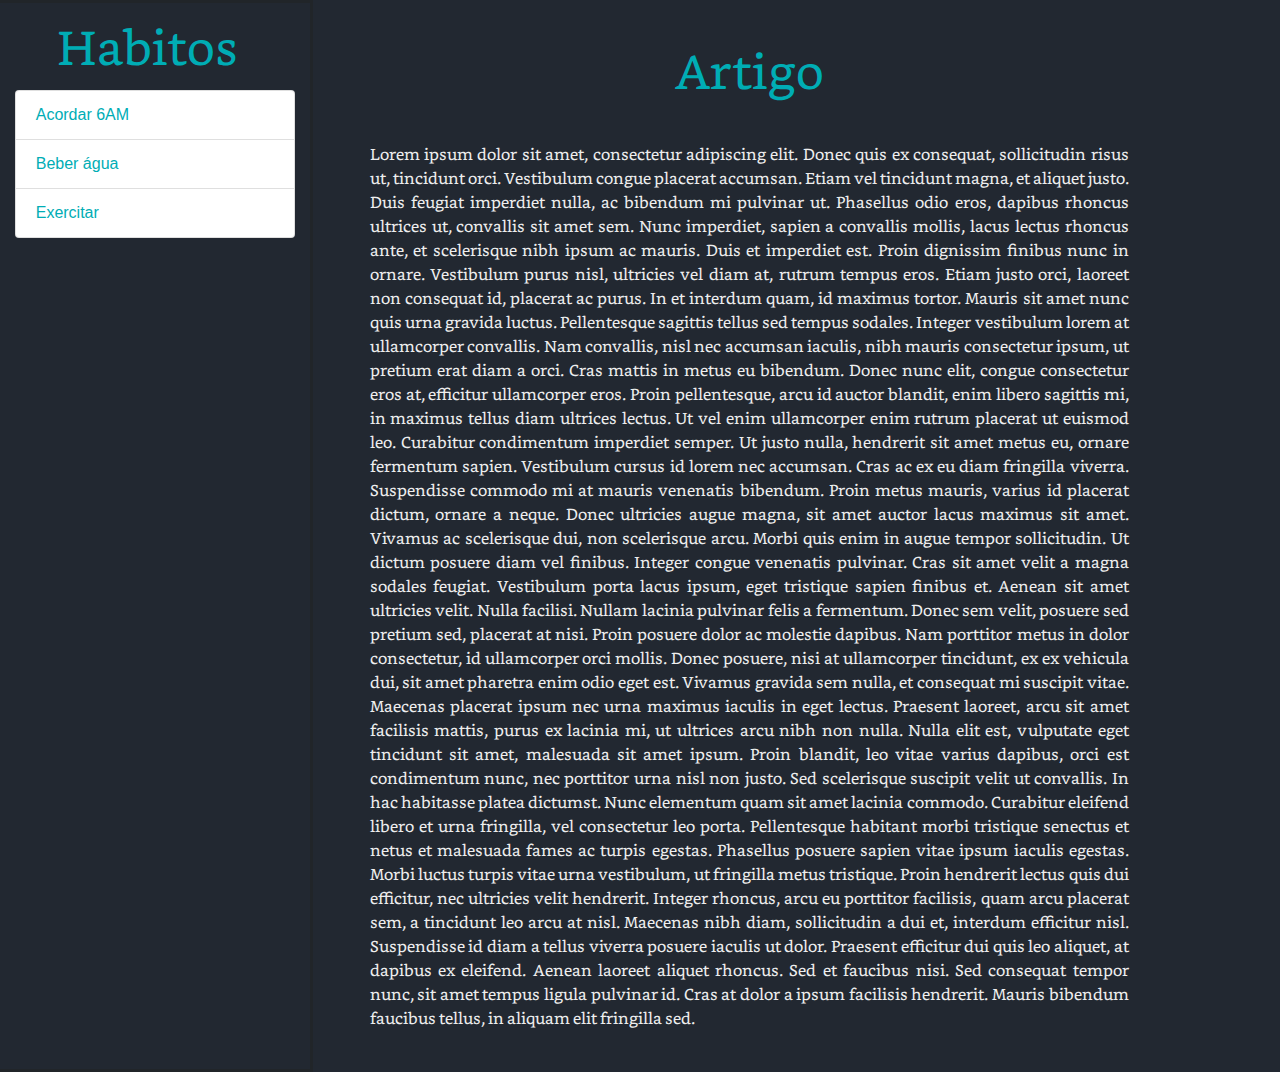
<file: index.html>
<!doctype html>
<html lang="en">

<head>
  <title>Produtividade</title>
  
  <meta charset="utf-8">
  <meta name="viewport" content="width=device-width, initial-scale=1, shrink-to-fit=no">
  
  <link rel="stylesheet" href="https://stackpath.bootstrapcdn.com/bootstrap/4.3.1/css/bootstrap.min.css"
    integrity="sha384-ggOyR0iXCbMQv3Xipma34MD+dH/1fQ784/j6cY/iJTQUOhcWr7x9JvoRxT2MZw1T" crossorigin="anonymous">
  
    <link rel="stylesheet" href="style_dark.css">
  
  <script src="index.js"></script>
</head>

<body>
  <div class="row">
    <aside class="col-lg-3">
      <h1>Habitos</h1>

      <ul id='habits' class="list-group">
        <a class="list-group-item list-group-item-action">Acordar 6AM</a>
        <a class="list-group-item list-group-item-action">Beber água</a>
        <a class="list-group-item list-group-item-action">Exercitar</a>
      </ul>
    </aside>

    <article class="col-lg-8">
      <h1>Artigo</h1>

      <p>
        Lorem ipsum dolor sit amet, consectetur adipiscing elit. Donec quis ex consequat, sollicitudin risus ut,
        tincidunt orci. Vestibulum congue placerat accumsan. Etiam vel tincidunt magna, et aliquet justo. Duis feugiat
        imperdiet nulla, ac bibendum mi pulvinar ut. Phasellus odio eros, dapibus rhoncus ultrices ut, convallis sit
        amet sem. Nunc imperdiet, sapien a convallis mollis, lacus lectus rhoncus ante, et scelerisque nibh ipsum ac
        mauris. Duis et imperdiet est. Proin dignissim finibus nunc in ornare. Vestibulum purus nisl, ultricies vel diam
        at, rutrum tempus eros. Etiam justo orci, laoreet non consequat id, placerat ac purus. In et interdum quam, id
        maximus tortor. Mauris sit amet nunc quis urna gravida luctus. Pellentesque sagittis tellus sed tempus sodales.
        Integer vestibulum lorem at ullamcorper convallis. Nam convallis, nisl nec accumsan iaculis, nibh mauris
        consectetur ipsum, ut pretium erat diam a orci.

        Cras mattis in metus eu bibendum. Donec nunc elit, congue consectetur eros at, efficitur ullamcorper eros. Proin
        pellentesque, arcu id auctor blandit, enim libero sagittis mi, in maximus tellus diam ultrices lectus. Ut vel
        enim ullamcorper enim rutrum placerat ut euismod leo. Curabitur condimentum imperdiet semper. Ut justo nulla,
        hendrerit sit amet metus eu, ornare fermentum sapien. Vestibulum cursus id lorem nec accumsan. Cras ac ex eu
        diam fringilla viverra. Suspendisse commodo mi at mauris venenatis bibendum. Proin metus mauris, varius id
        placerat dictum, ornare a neque. Donec ultricies augue magna, sit amet auctor lacus maximus sit amet.

        Vivamus ac scelerisque dui, non scelerisque arcu. Morbi quis enim in augue tempor sollicitudin. Ut dictum
        posuere diam vel finibus. Integer congue venenatis pulvinar. Cras sit amet velit a magna sodales feugiat.
        Vestibulum porta lacus ipsum, eget tristique sapien finibus et. Aenean sit amet ultricies velit. Nulla facilisi.
        Nullam lacinia pulvinar felis a fermentum. Donec sem velit, posuere sed pretium sed, placerat at nisi.

        Proin posuere dolor ac molestie dapibus. Nam porttitor metus in dolor consectetur, id ullamcorper orci mollis.
        Donec posuere, nisi at ullamcorper tincidunt, ex ex vehicula dui, sit amet pharetra enim odio eget est. Vivamus
        gravida sem nulla, et consequat mi suscipit vitae. Maecenas placerat ipsum nec urna maximus iaculis in eget
        lectus. Praesent laoreet, arcu sit amet facilisis mattis, purus ex lacinia mi, ut ultrices arcu nibh non nulla.
        Nulla elit est, vulputate eget tincidunt sit amet, malesuada sit amet ipsum. Proin blandit, leo vitae varius
        dapibus, orci est condimentum nunc, nec porttitor urna nisl non justo. Sed scelerisque suscipit velit ut
        convallis. In hac habitasse platea dictumst. Nunc elementum quam sit amet lacinia commodo. Curabitur eleifend
        libero et urna fringilla, vel consectetur leo porta. Pellentesque habitant morbi tristique senectus et netus et
        malesuada fames ac turpis egestas. Phasellus posuere sapien vitae ipsum iaculis egestas. Morbi luctus turpis
        vitae urna vestibulum, ut fringilla metus tristique.

        Proin hendrerit lectus quis dui efficitur, nec ultricies velit hendrerit. Integer rhoncus, arcu eu porttitor
        facilisis, quam arcu placerat sem, a tincidunt leo arcu at nisl. Maecenas nibh diam, sollicitudin a dui et,
        interdum efficitur nisl. Suspendisse id diam a tellus viverra posuere iaculis ut dolor. Praesent efficitur dui
        quis leo aliquet, at dapibus ex eleifend. Aenean laoreet aliquet rhoncus. Sed et faucibus nisi. Sed consequat
        tempor nunc, sit amet tempus ligula pulvinar id. Cras at dolor a ipsum facilisis hendrerit. Mauris bibendum
        faucibus tellus, in aliquam elit fringilla sed.
      </p>
    </article>
  </div>

  <script src="https://code.jquery.com/jquery-3.3.1.slim.min.js"
    integrity="sha384-q8i/X+965DzO0rT7abK41JStQIAqVgRVzpbzo5smXKp4YfRvH+8abtTE1Pi6jizo" crossorigin="anonymous">
  </script>

  <script src="https://cdnjs.cloudflare.com/ajax/libs/popper.js/1.14.7/umd/popper.min.js"
    integrity="sha384-UO2eT0CpHqdSJQ6hJty5KVphtPhzWj9WO1clHTMGa3JDZwrnQq4sF86dIHNDz0W1" crossorigin="anonymous">
  </script>

  <script src="https://stackpath.bootstrapcdn.com/bootstrap/4.3.1/js/bootstrap.min.js"
    integrity="sha384-JjSmVgyd0p3pXB1rRibZUAYoIIy6OrQ6VrjIEaFf/nJGzIxFDsf4x0xIM+B07jRM" crossorigin="anonymous">
  </script>
</body>

</html>
</file>
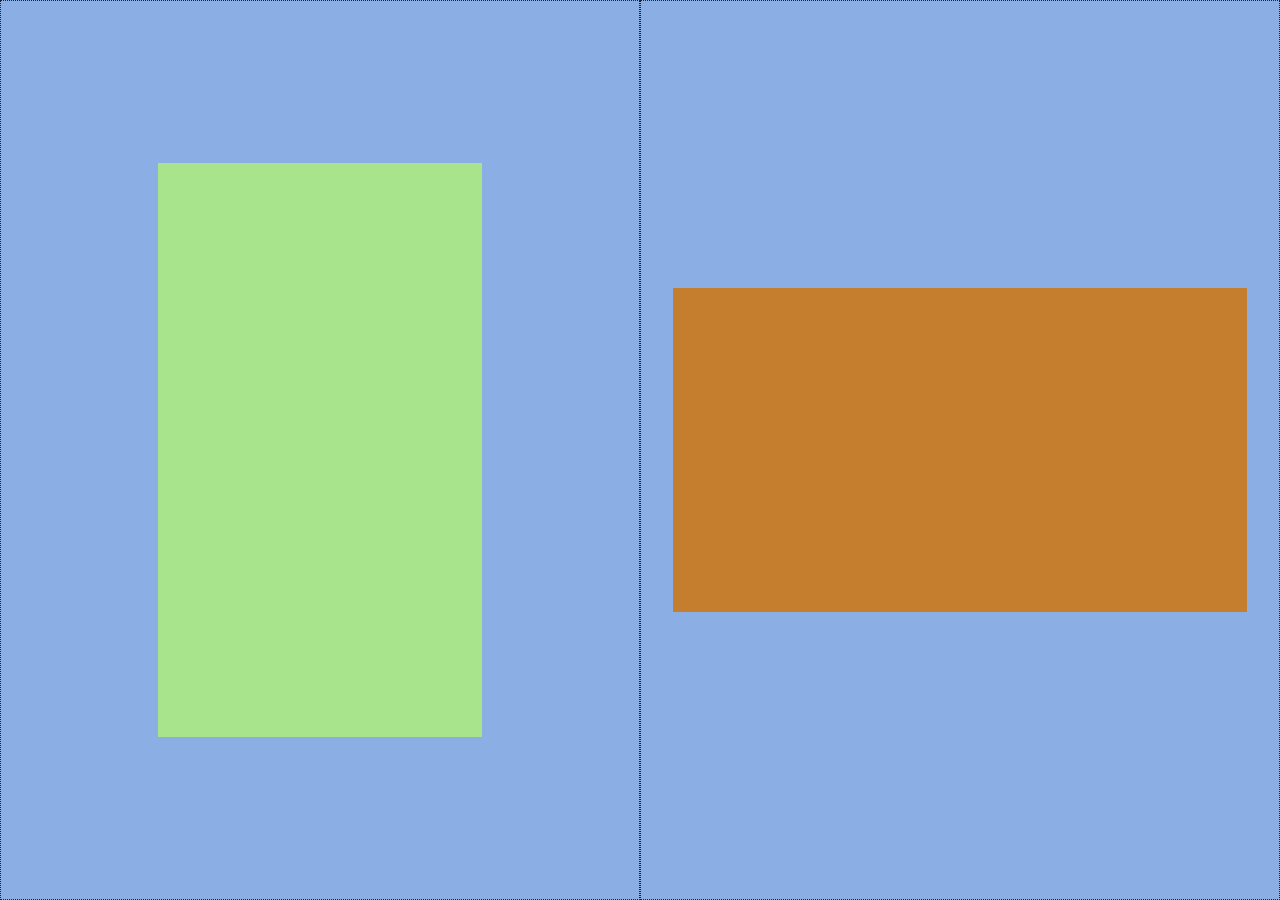
<file: responsiveness_test/index.html>
<!doctype html>
<html lang="en">

<head>
    <title>Title</title>
    <meta charset="utf-8">
    <meta name="viewport" content="width=device-width, initial-scale=1, shrink-to-fit=no">

    <link rel="stylesheet" href="https://stackpath.bootstrapcdn.com/bootstrap/4.3.1/css/bootstrap.min.css"
        integrity="sha384-ggOyR0iXCbMQv3Xipma34MD+dH/1fQ784/j6cY/iJTQUOhcWr7x9JvoRxT2MZw1T" crossorigin="anonymous">
    <link rel="stylesheet" href="style.css">


</head>

<body>
    <div id='tela' class="row no-gutters">
        <div class="col">
            <div id="mobile" class="screen">
            </div>
        </div>
        <div class="col">
            <div id="laptop" class="screen"></div>
        </div>
    </div>

    <script src="https://code.jquery.com/jquery-3.3.1.slim.min.js"
        integrity="sha384-q8i/X+965DzO0rT7abK41JStQIAqVgRVzpbzo5smXKp4YfRvH+8abtTE1Pi6jizo" crossorigin="anonymous">
    </script>
    <script src="https://cdnjs.cloudflare.com/ajax/libs/popper.js/1.14.7/umd/popper.min.js"
        integrity="sha384-UO2eT0CpHqdSJQ6hJty5KVphtPhzWj9WO1clHTMGa3JDZwrnQq4sF86dIHNDz0W1" crossorigin="anonymous">
    </script>
    <script src="https://stackpath.bootstrapcdn.com/bootstrap/4.3.1/js/bootstrap.min.js"
        integrity="sha384-JjSmVgyd0p3pXB1rRibZUAYoIIy6OrQ6VrjIEaFf/nJGzIxFDsf4x0xIM+B07jRM" crossorigin="anonymous">
    </script>
</body>

</html>
</file>
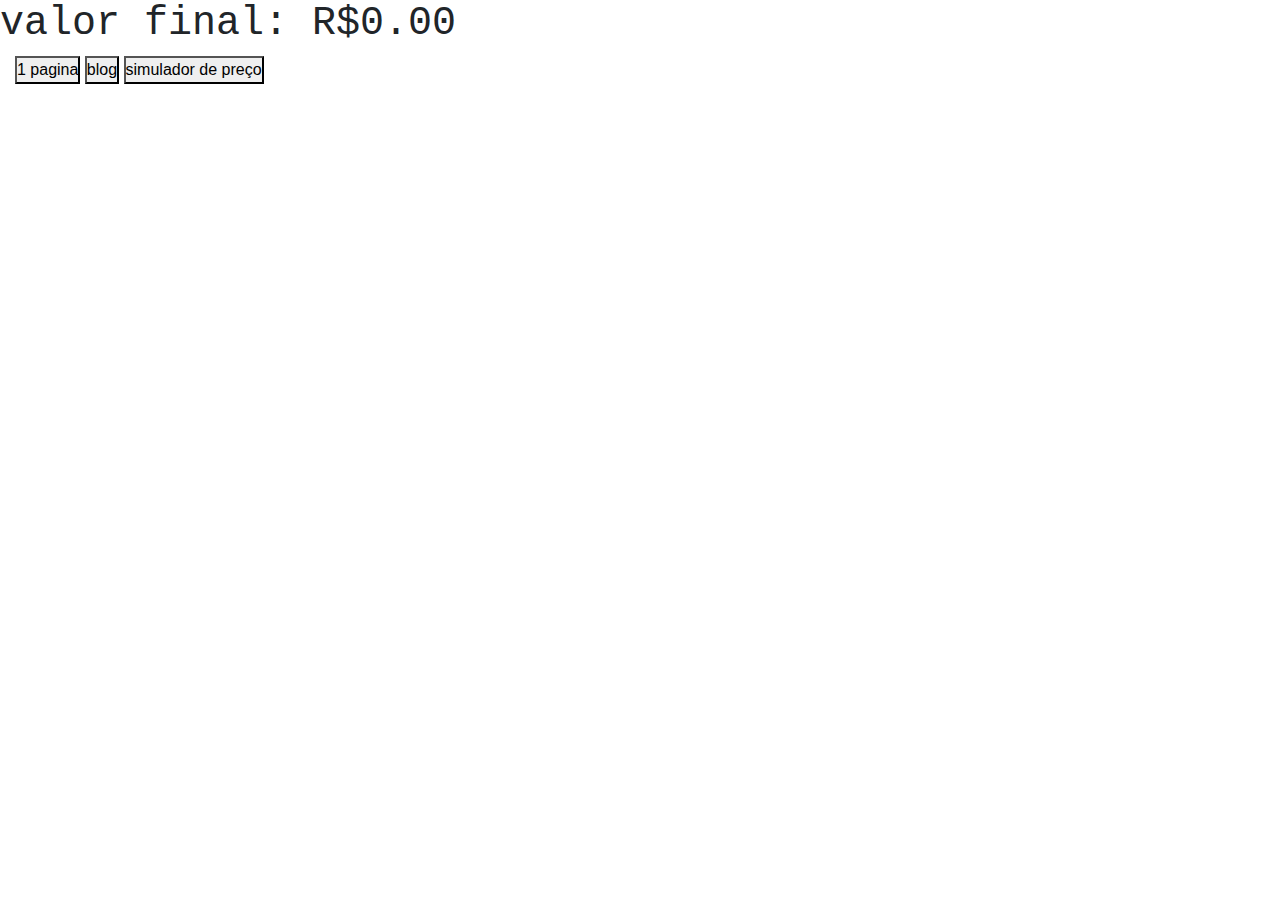
<file: pricing_simulator/pricing_simulator.html>
<!doctype html>
<html lang="pt">

<head>
    <title>Simulador de preço</title>
    <meta charset="utf-8">
    <meta name="viewport" content="width=device-width, initial-scale=1, shrink-to-fit=no">

    <link rel="stylesheet" href="https://stackpath.bootstrapcdn.com/bootstrap/4.3.1/css/bootstrap.min.css"
        integrity="sha384-ggOyR0iXCbMQv3Xipma34MD+dH/1fQ784/j6cY/iJTQUOhcWr7x9JvoRxT2MZw1T" crossorigin="anonymous">
    <link rel="stylesheet" href="css/style.css">
    <script src="js/script.js"></script>
    <link rel="shortcut icon" href="timer.svg" type="image/x-icon">
</head>

<body class="container-fluid">

    <div class="row">
        <h1>valor final: R$</h1>
        <h1 id="value">0.00</h1>
    </div>

    <button id="b3" onclick="select()">1 pagina</button>
    <button id="b1" onclick="select()">blog</button>
    <button id="b2" onclick="select()">simulador de preço</button>


    <script src=" https://code.jquery.com/jquery-3.3.1.slim.min.js"
        integrity="sha384-q8i/X+965DzO0rT7abK41JStQIAqVgRVzpbzo5smXKp4YfRvH+8abtTE1Pi6jizo" crossorigin="anonymous">
    </script>
    <script src="https://cdnjs.cloudflare.com/ajax/libs/popper.js/1.14.7/umd/popper.min.js"
        integrity="sha384-UO2eT0CpHqdSJQ6hJty5KVphtPhzWj9WO1clHTMGa3JDZwrnQq4sF86dIHNDz0W1" crossorigin="anonymous">
    </script>
    <script src="https://stackpath.bootstrapcdn.com/bootstrap/4.3.1/js/bootstrap.min.js"
        integrity="sha384-JjSmVgyd0p3pXB1rRibZUAYoIIy6OrQ6VrjIEaFf/nJGzIxFDsf4x0xIM+B07jRM" crossorigin="anonymous">
    </script>
</body>

</html>
</file>
<file: style_dark.css>
h1,
h2,
ol,
p {
    color: #eeeeee;
    font-family: bookerly;
    text-align: justify;
    margin: 5%;
}

h1 {
    font-size: 300%;
    color: #00adb5;
    font-family: bookerly;
    text-align: center;
}

h2,
ul,
li {
    color: #00adb5;
    align-self: center;
    margin-left: 5%;
}

@font-face {
    font-family: bookerly;
    src: url('font/Bookerly-Regular.ttf')
}

body {
    background-color: #222831;
}

aside {
    border-style: solid;
    border-left: #00adb5;
    border-left: 1px;
}

#habits_concluded{
    text-align: center;
}
</file>
<file: responsiveness_test/style.css>
#mobile {
    background-color: #a7e48b;
    position: relative;
    width: 50.84%;
    padding-bottom: 90%;
    float: left;
    height: 0;
}

#laptop {
    background-color: #c47e2e;
    position: relative;
    width: 90%;
    padding-bottom: 50.84%;
    float: left;
    height: 0;
}

body {
    width: 100vw;
    height: 100vh;
    background-color: #ff00dd65;
}

.col {
    width: 100%;
    height: 100%;
    border: 1px dotted;
    display: flex;
    align-items: center;
    justify-content: center;

}

#tela {
    background-color: #8bafe4;
    width: 100%;
    height: 100%;
}
</file>
<file: pricing_simulator/css/style.css>
* {
    font-family: 'Courier New', Courier, monospace;
    margin: 0px;
    padding: 0px;
}

#general {
    /* background-color: #ffffff; */
    display: block;

}

#main_row {
    height: 100vh;
}

#profile_image {
    display: block;
    max-width: 91.5%;
    /* background-color: #d1ff86; */
    /* border: 1px solid #000000; */
    margin-top: 1vw;
    margin-left: 1vw;
    margin-right: 1vw;
}

#name {
    /* background-color: #8698ff; */
    font-weight: bold;
    text-align: center;
    font-size: 2rem;
}

#name_container {
    /* background-color: #edff86; */
    margin-left: 1vw;
    margin-right: 1vw;
    margin-top: 1vw;
    /* width: max-content; */
    /* height: auto; */
}

#description_container {
    /* background-color: #edff86; */
    margin-left: 1vw;
    margin-right: 1vw;
    margin-top: 1vw;
    text-align: justify;
}

#projects_row {
    /* background-color: #b7e4b5a9; */
    margin-top: 1vw;
    margin-left: 1vw;
    margin-right: 1vw;
}

.project_container {
    overflow: hidden;
    background-color: #bd3e3e60;
    margin: 1vw;
    padding: 0%;
    border-radius: 5px;
    transition: transform .5s ease;
}

.project {
    width: 100%;
    height: 100%;
    transition: transform .5s ease;
}

.project_container:hover .project {
    filter: blur(1px) grayscale(100%) brightness(30%);
    transform: scale(1.5);
    border-radius: 5px;
    transition: transform .5s ease;
}

.project_title {
    position: absolute;
    color: #7db7e600;
    top: 50%;
    left: 50%;
    transform: translate(-50%, -50%);
    transition: transform .5s ease;
    font-weight: bold;
}


.project_container:hover .project_title {
    color: #7db7e6;
    position: absolute;
    top: 50%;
    left: 50%;
    transform: translate(-50%, -50%);
    transition: transform .5s ease;
    font-weight: bold;
    text-align: center;
    font-size: 1.7rem;
}
</file>
